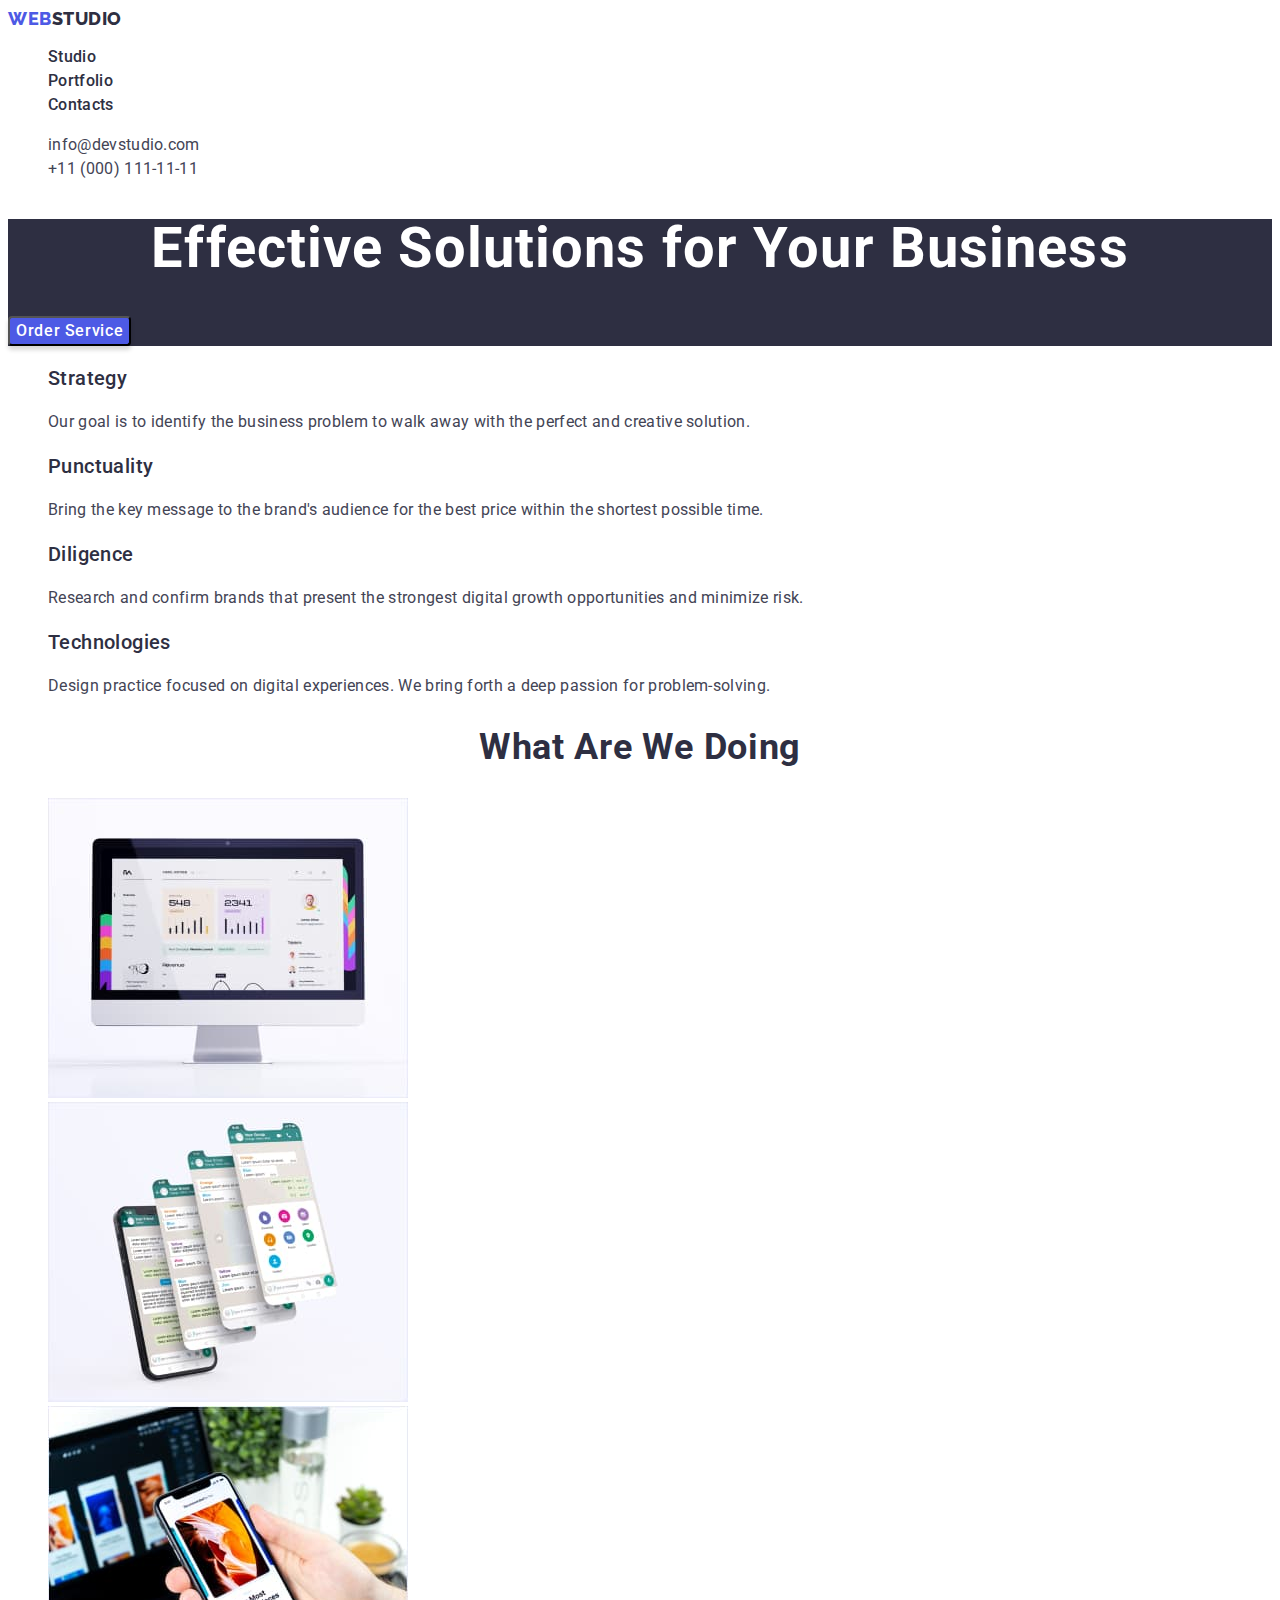
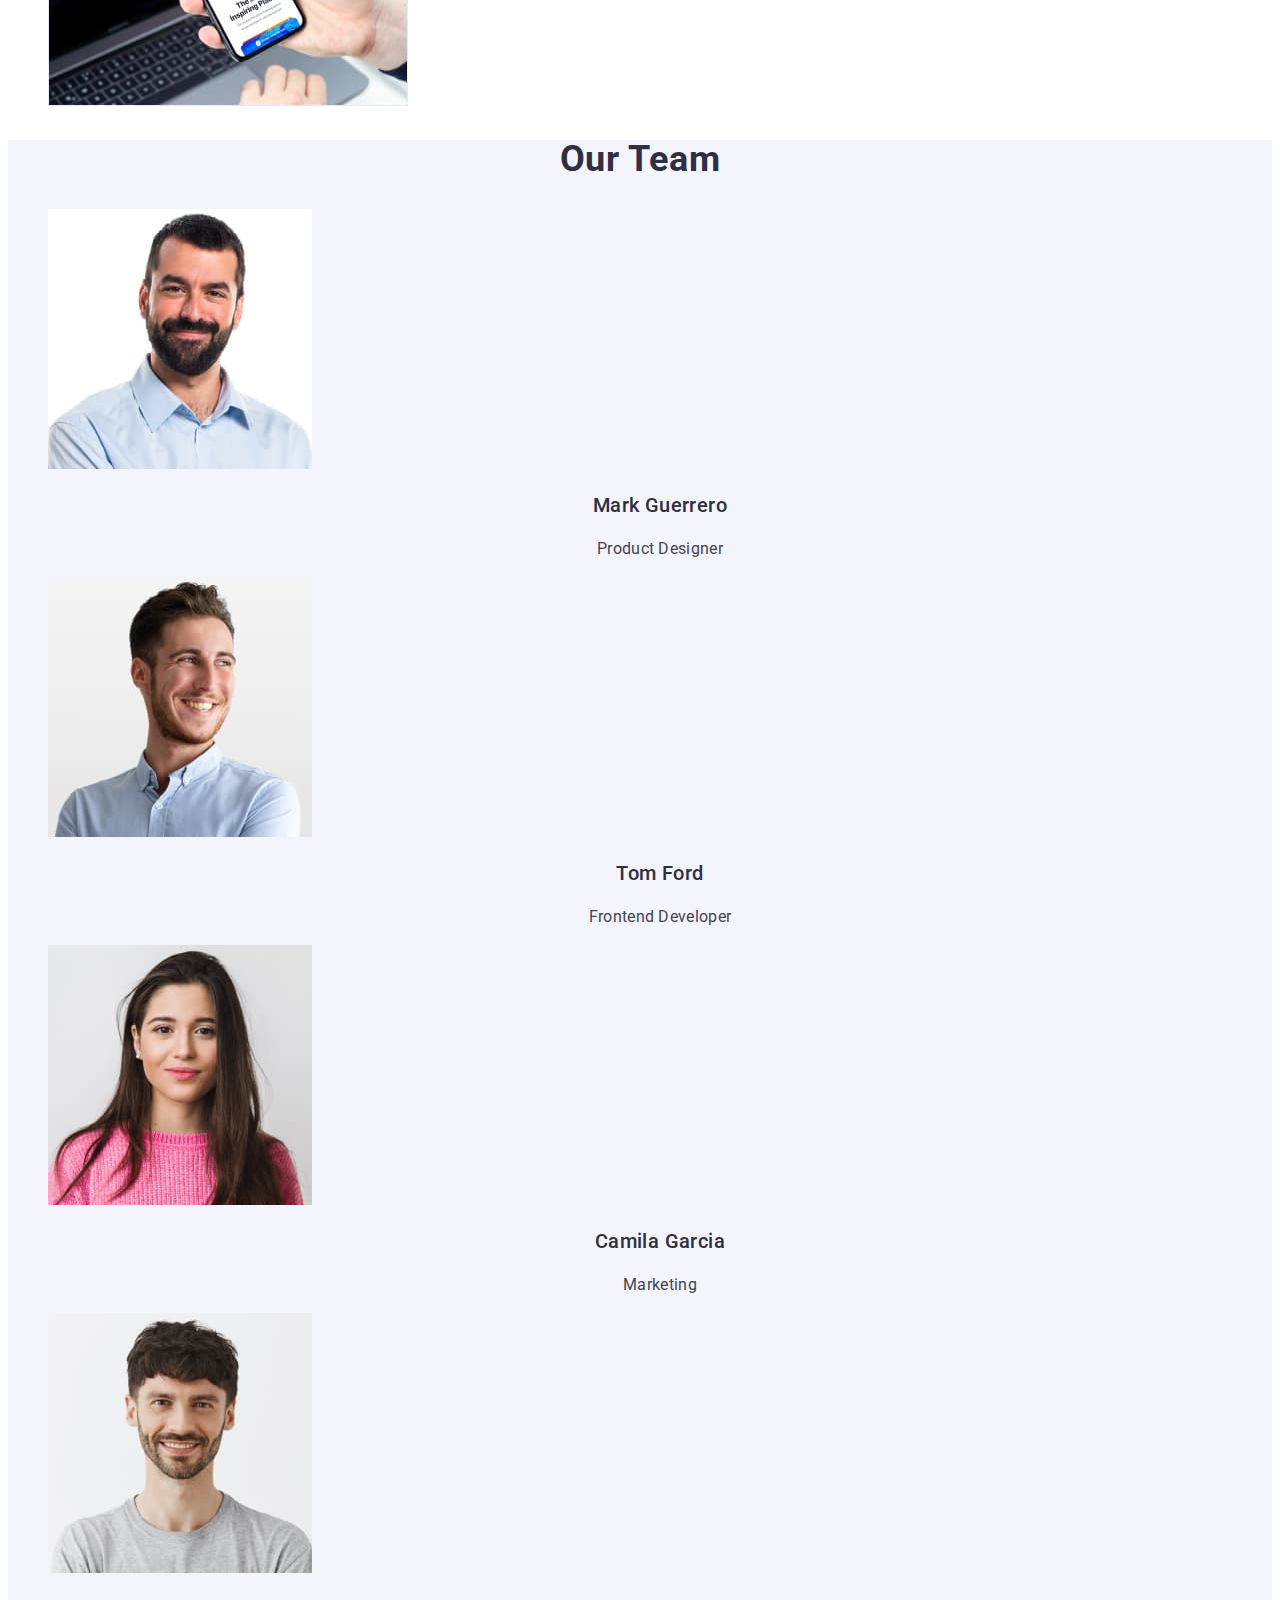
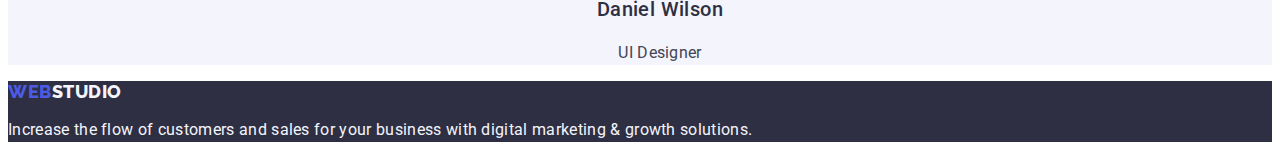
<file: index.html>
<!DOCTYPE html>
<html lang="en">
  <head>
    <meta charset="UTF-8" />
    <meta http-equiv="X-UA-Compatible" content="IE=edge" />
    <meta name="viewport" content="width=device-width, initial-scale=1.0" />
    <title>Webstudio</title>
    <link rel="stylesheet" href="./css/styles.css" />
    <link rel="preconnect" href="https://fonts.googleapis.com" />
    <link rel="preconnect" href="https://fonts.gstatic.com" crossorigin />
    <link
      href="https://fonts.googleapis.com/css2?family=Raleway:wght@800&display=swap"
      rel="stylesheet"
    />
    <link rel="preconnect" href="https://fonts.googleapis.com" />
    <link rel="preconnect" href="https://fonts.gstatic.com" crossorigin />
    <link
      href="https://fonts.googleapis.com/css2?family=Roboto:wght@400;500;700&display=swap"
      rel="stylesheet"
    />
  </head>
  <body>
    <header class="header">
      <nav>
        <a href="./index.html" class="link logo"
          >Web<span class="logo-part">Studio</span></a
        >

        <ul class="list">
          <li><a href="./index.html" class="link nav-list-item">Studio</a></li>
          <li>
            <a href="./portfolio.html" class="link nav-list-item">Portfolio</a>
          </li>
          <li><a href="" class="link nav-list-item">Contacts</a></li>
        </ul>
      </nav>

      <address class="address">
        <ul class="list">
          <li>
            <a href="mailto:info@devstudio.com" class="link address-list-item"
              >info@devstudio.com</a
            >
          </li>
          <li>
            <a href="tel:+110001111111" class="link address-list-item"
              >+11 (000) 111-11-11</a
            >
          </li>
        </ul>
      </address>
    </header>

    <main>
      <section class="hero">
        <h1 class="hero-title">Effective Solutions for Your Business</h1>
        <button type="button" class="hero-btn">Order Service</button>
      </section>

      <section class="principles">
        <h2 hidden class="hidden-principles">Our Principles</h2>
        <ul class="list">
          <li class="principles-list-item">
            <h3 class="principle-name">Strategy</h3>
            <p class="principle-desc">
              Our goal is to identify the business problem to walk away with the
              perfect and creative solution.
            </p>
          </li>
          <li class="principles-list-item">
            <h3 class="principle-name">Punctuality</h3>
            <p class="principle-desc">
              Bring the key message to the brand's audience for the best price
              within the shortest possible time.
            </p>
          </li>
          <li class="principles-list-item">
            <h3 class="principle-name">Diligence</h3>
            <p class="principle-desc">
              Research and confirm brands that present the strongest digital
              growth opportunities and minimize risk.
            </p>
          </li>
          <li class="principles-list-item">
            <h3 class="principle-name">Technologies</h3>
            <p class="principle-desc">
              Design practice focused on digital experiences. We bring forth a
              deep passion for problem-solving.
            </p>
          </li>
        </ul>
      </section>
      <section class="projects">
        <h2 class="section-heading">What are we doing</h2>
        <ul class="list">
          <li class="project-list-item">
            <img
              src="./images/img1.jpg"
              alt="Websites"
              width="360"
              height="300"
            />
          </li>
          <li class="project-list-item">
            <img
              src="./images/img2.jpg"
              alt="Mobile apps"
              width="360"
              height="300"
            />
          </li>
          <li class="project-list-item">
            <img
              src="./images/img3.jpg"
              alt="Mobile websites"
              width="360"
              height="300"
            />
          </li>
        </ul>
      </section>

      <section class="team">
        <h2 class="section-heading">Our Team</h2>
        <ul class="list">
          <li class="team-member">
            <img
              src="./images/img4.jpg"
              alt="Mark Guerrero"
              width="264"
              height="260"
            />
            <h3 class="member-name">Mark Guerrero</h3>
            <p class="member-position">Product Designer</p>
          </li>
          <li class="team-member">
            <img
              src="./images/img5.jpg"
              alt="Tom Ford"
              width="264"
              height="260"
            />
            <h3 class="member-name">Tom Ford</h3>
            <p class="member-position">Frontend Developer</p>
          </li>
          <li class="team-member">
            <img
              src="./images/img6.jpg"
              alt="Camila Garcia"
              width="264"
              height="260"
            />
            <h3 class="member-name">Camila Garcia</h3>
            <p class="member-position">Marketing</p>
          </li>
          <li class="team-member">
            <img
              src="./images/img7.jpg"
              alt="Daniel Wilson"
              width="264"
              height="260"
            />
            <h3 class="member-name">Daniel Wilson</h3>
            <p class="member-position">UI Designer</p>
          </li>
        </ul>
      </section>
    </main>
    <footer class="footer">
      <a href="./index.html" class="link logo"
        >Web<span class="footer-logo-part">Studio</span></a
      >

      <p class="footer-text">
        Increase the flow of customers and sales for your business with digital
        marketing & growth solutions.
      </p>
    </footer>
  </body>
</html>
</file>
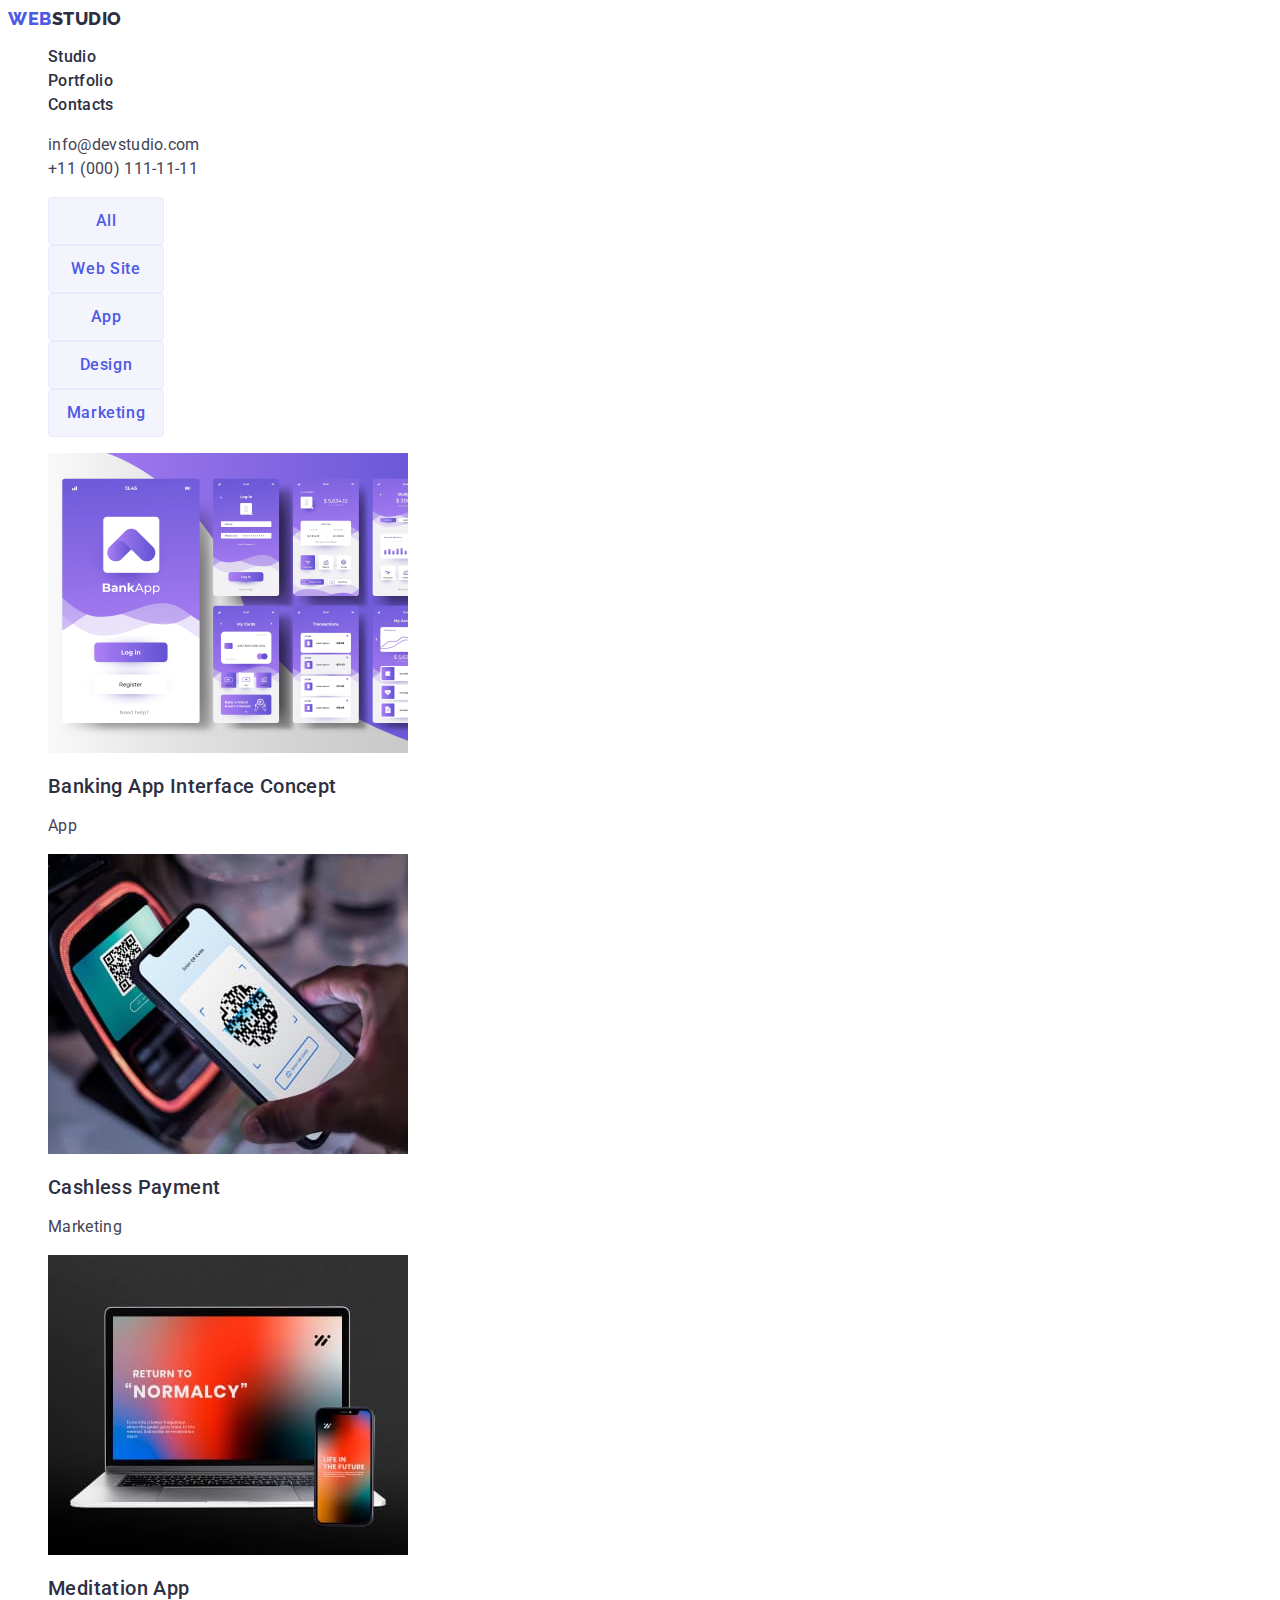
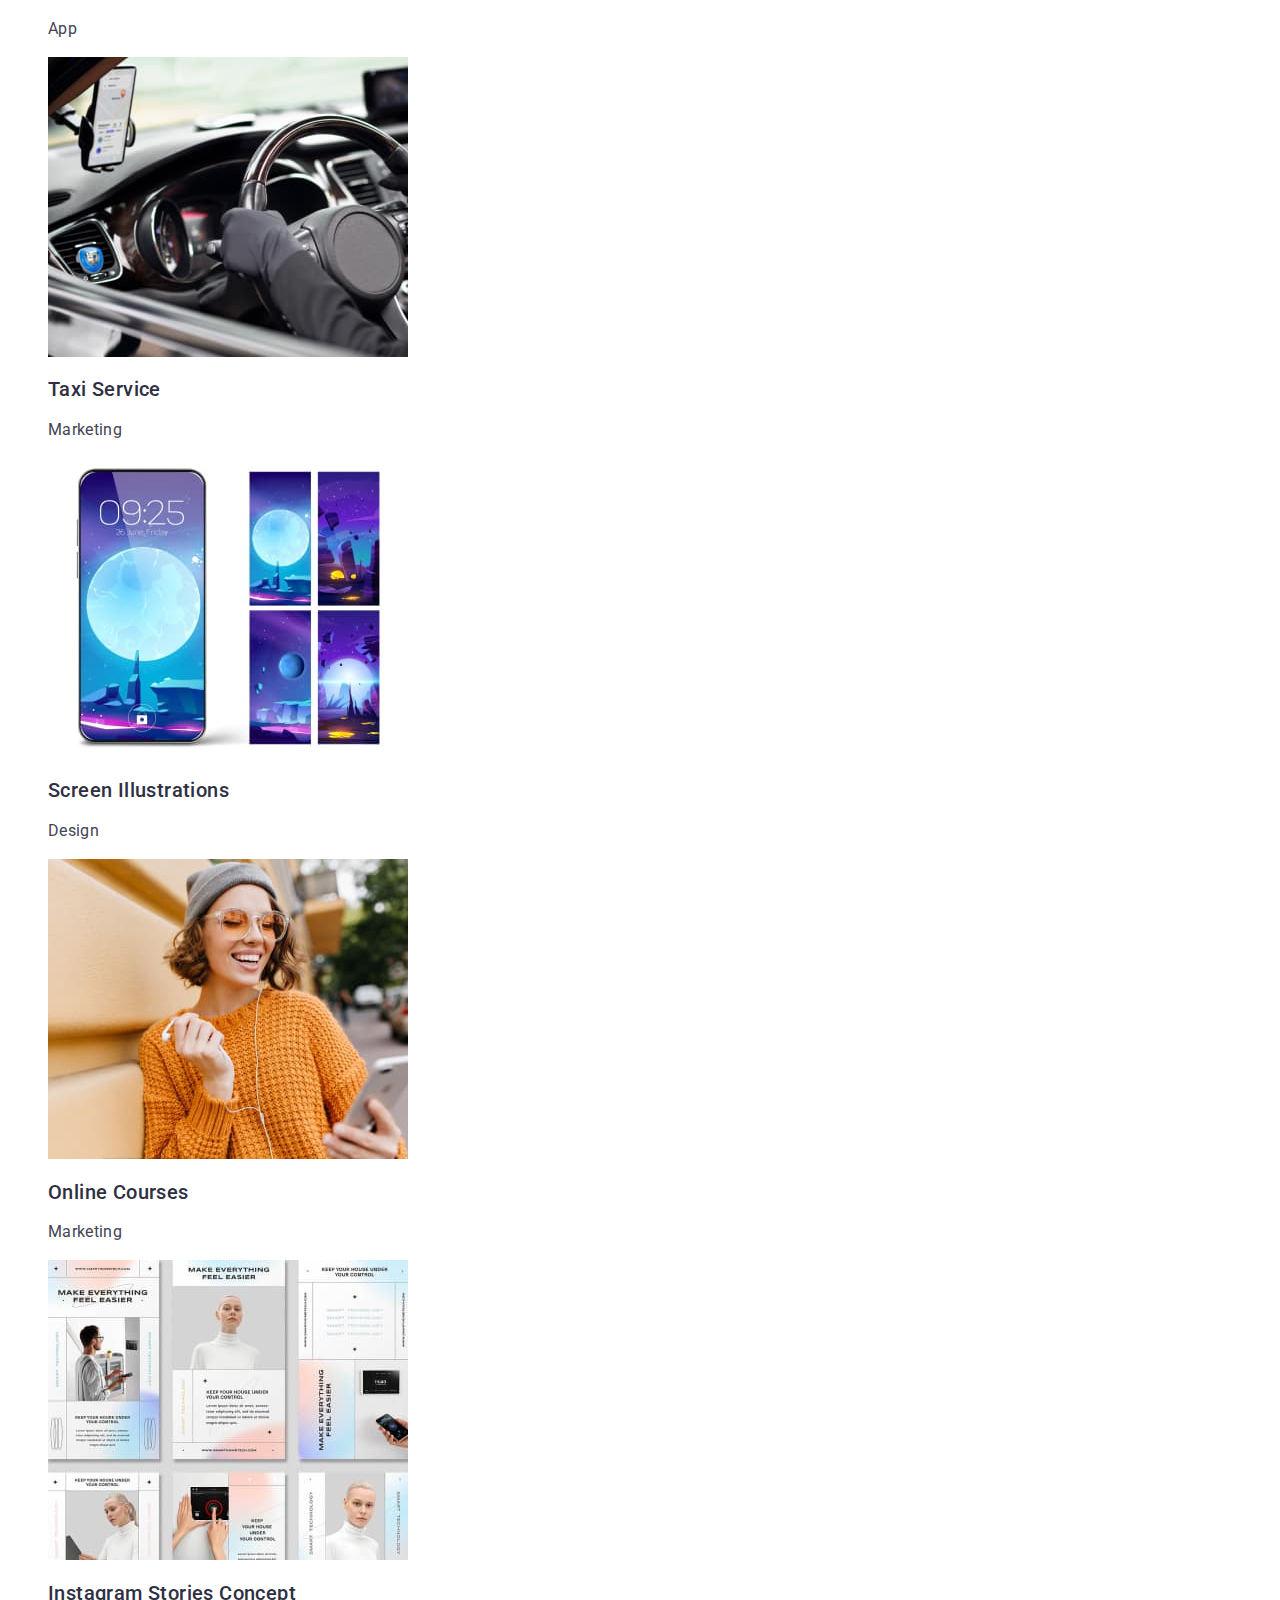
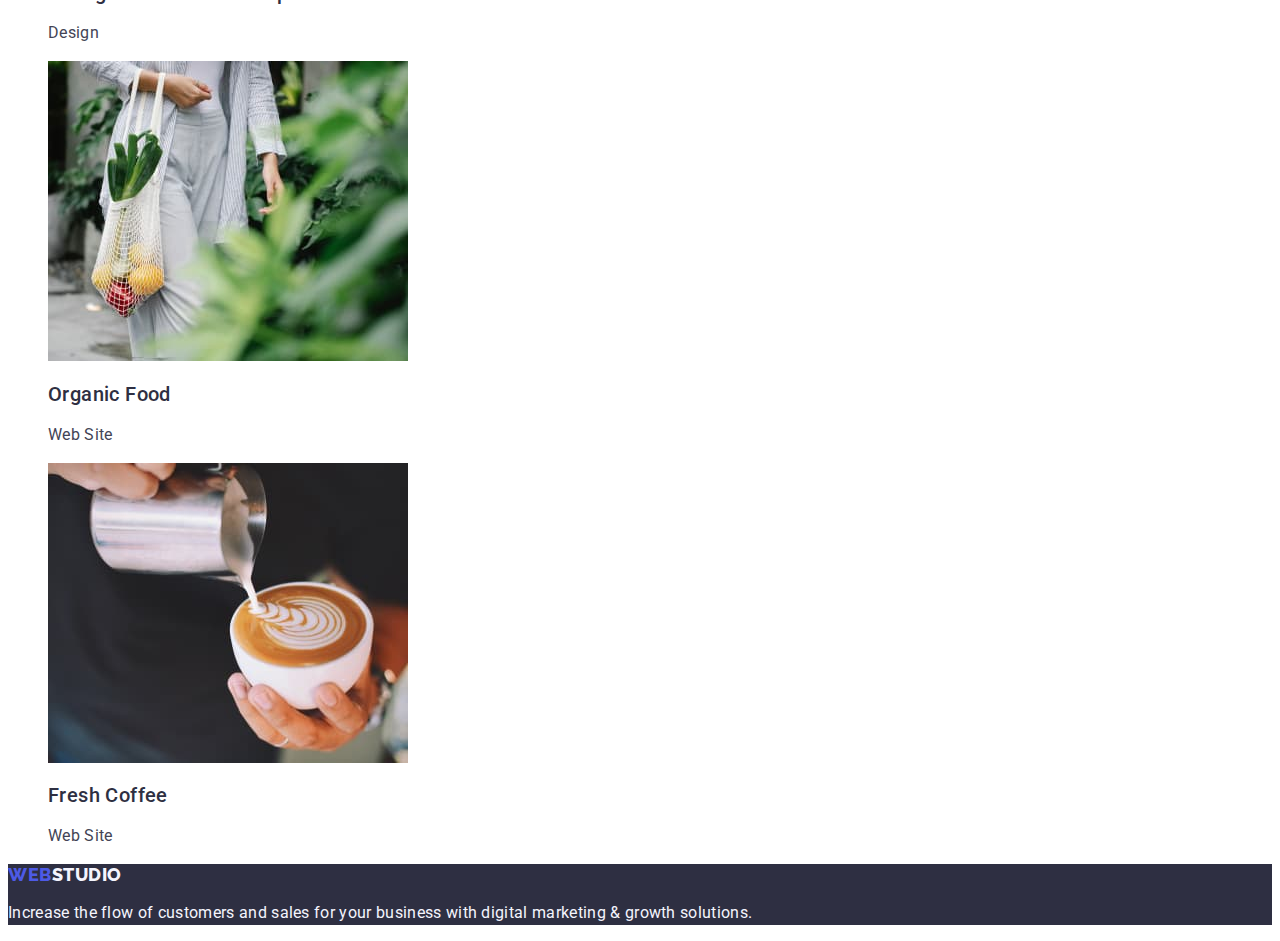
<file: portfolio.html>
<!DOCTYPE html>
<html lang="en">
  <head>
    <meta charset="UTF-8" />
    <meta http-equiv="X-UA-Compatible" content="IE=edge" />
    <meta name="viewport" content="width=device-width, initial-scale=1.0" />
    <title>Webstudio</title>
    <link rel="stylesheet" href="./css/styles.css" />
    <link rel="preconnect" href="https://fonts.googleapis.com" />
    <link rel="preconnect" href="https://fonts.gstatic.com" crossorigin />
    <link
      href="https://fonts.googleapis.com/css2?family=Raleway:wght@800&display=swap"
      rel="stylesheet"
    />
    <link rel="preconnect" href="https://fonts.googleapis.com" />
    <link rel="preconnect" href="https://fonts.gstatic.com" crossorigin />
    <link
      href="https://fonts.googleapis.com/css2?family=Roboto:wght@400;500;700&display=swap"
      rel="stylesheet"
    />
  </head>
  <body>
    <header class="header">
      <nav>
        <a href="./index.html" class="link logo"
          >Web<span class="logo-part">Studio</span></a
        >

        <ul class="list">
          <li><a href="./index.html" class="link nav-list-item">Studio</a></li>
          <li>
            <a href="./portfolio.html" class="link nav-list-item">Portfolio</a>
          </li>
          <li><a href="" class="link nav-list-item">Contacts</a></li>
        </ul>
      </nav>

      <address class="address">
        <ul class="list">
          <li>
            <a href="mailto:info@devstudio.com" class="link address-list-item"
              >info@devstudio.com</a
            >
          </li>
          <li>
            <a href="tel:+110001111111" class="link address-list-item"
              >+11 (000) 111-11-11</a
            >
          </li>
        </ul>
      </address>
    </header>
    <main>
      <section class="buttons">
        <h1 hidden>Portfolio menu</h1>
        <ul class="list">
          <li class="button-item">
            <button type="button" class="btn">All</button>
          </li>
          <li class="button-item">
            <button type="button" class="btn">Web Site</button>
          </li>
          <li class="button-item">
            <button type="button" class="btn">App</button>
          </li>
          <li class="button-item">
            <button type="button" class="btn">Design</button>
          </li>
          <li class="button-item">
            <button type="button" class="btn">Marketing</button>
          </li>
        </ul>

        <ul class="list">
          <li class="menu-list-item">
            <a href="" class="link"
              ><img
                src="./images/img8.jpg"
                alt="Banking App Interface"
                width="360"
                height="300"
              />
              <h2 class="list-item-name">Banking App Interface Concept</h2>
              <p class="list-item-desc">App</p>
            </a>
          </li>

          <li class="menu-list-item">
            <a href="" class="link"
              ><img
                src="./images/img9.jpg"
                alt="Photo of Cashless Payment"
                width="360"
                height="300"
              />
              <h2 class="list-item-name">Cashless Payment</h2>
              <p class="list-item-desc">Marketing</p>
            </a>
          </li>

          <li class="menu-list-item">
            <a href="" class="link"
              ><img
                src="./images/img10.jpg"
                alt="Photo of Meditation App Interface"
                width="360"
                height="300"
              />
              <h2 class="list-item-name">Meditation App</h2>
              <p class="list-item-desc">App</p>
            </a>
          </li>

          <li class="menu-list-item">
            <a href="" class="link"
              ><img
                src="./images/img11.jpg"
                alt="Photo of Taxi Inside"
                width="360"
                height="300"
              />
              <h2 class="list-item-name">Taxi Service</h2>
              <p class="list-item-desc">Marketing</p>
            </a>
          </li>
          <li class="menu-list-item">
            <a href="" class="link"
              ><img
                src="./images/img12.jpg"
                alt="Photo of Screen Illustrations"
                width="360"
                height="300"
              />
              <h2 class="list-item-name">Screen Illustrations</h2>
              <p class="list-item-desc">Design</p>
            </a>
          </li>

          <li class="menu-list-item">
            <a href="" class="link"
              ><img
                src="./images/img13.jpg"
                alt="Photo of a Woman with a Phone"
                width="360"
                height="300"
              />
              <h2 class="list-item-name">Online Courses</h2>
              <p class="list-item-desc">Marketing</p>
            </a>
          </li>

          <li class="menu-list-item">
            <a href="" class="link"
              ><img
                src="./images/img14.jpg"
                alt="Photo of Instagram Stories Concept"
                width="360"
                height="300"
              />
              <h2 class="list-item-name">Instagram Stories Concept</h2>
              <p class="list-item-desc">Design</p>
            </a>
          </li>

          <li class="menu-list-item">
            <a href="" class="link"
              ><img
                src="./images/img15.jpg"
                alt="Photo of a Woman with Food"
                width="360"
                height="300"
              />
              <h2 class="list-item-name">Organic Food</h2>
              <p class="list-item-desc">Web Site</p>
            </a>
          </li>

          <li class="menu-list-item">
            <a href="" class="link"
              ><img
                src="./images/img16.jpg"
                alt="Photo of a Cup of Coffee"
                width="360"
                height="300"
              />
              <h2 class="list-item-name">Fresh Coffee</h2>
              <p class="list-item-desc">Web Site</p>
            </a>
          </li>
        </ul>
      </section>
    </main>

    <footer class="footer">
      <a href="./index.html" class="link logo"
        >Web<span class="footer-logo-part">Studio</span></a
      >

      <p class="footer-text">
        Increase the flow of customers and sales for your business with digital
        marketing & growth solutions.
      </p>
    </footer>
  </body>
</html>
</file>
<file: css/styles.css>
:root {
  --text-color: #434455;
  --logo-color: #4d5ae5;
  --secondary-text-color: #2e2f42;
  --hover-color: #404bbf;
  --hero-color: #ffffff;
  --footer-text-color: #f4f4fd;
  --button-border: #e7e9fc;
  --box-shadow: rgba(0, 0, 0, 0.15);
  --box-shadow-one: rgba(0, 0, 0, 0.1);
  --box-shadow-two: rgba(0, 0, 0, 0.08);
  --box-shadow-three: rgba(0, 0, 0, 0.12);
}

body {
  font-family: "Roboto", sans-serif;
  color: var(--text-color);
  letter-spacing: 0.02em;
}

.logo {
  font-family: "Raleway", sans-serif;
  font-weight: 800;
  font-size: 18px;
  color: var(--logo-color);
  line-height: 1.17;
  letter-spacing: 0.03em;
  text-transform: uppercase;
}

.logo .logo-part {
  color: var(--secondary-text-color);
}

.link {
  text-decoration: none;
}

.nav-list-item {
  font-weight: 500;
  font-size: 16px;
  line-height: 1.5;
  color: var(--secondary-text-color);
}

.nav-list-item:hover,
.nav-list-item:focus {
  color: var(--hover-color);
}

.address {
  font-style: normal;
}

.address-list-item {
  font-size: 16px;
  line-height: 1.5;
  color: var(--text-color);
}

.address-list-item:hover,
.address-list-item:focus {
  color: var(--hover-color);
}
.hero {
  background: var(--secondary-text-color);
  letter-spacing: 0.02em;
}

.hero-title {
  font-size: 56px;
  text-align: center;
  line-height: 1.07;
  color: var(--hero-color);
  letter-spacing: 0.02em;
}

.hero-btn {
  font-family: "Roboto", sans-serif;
  font-weight: 500;
  font-size: 16px;
  line-height: 1.5;
  letter-spacing: 0.04em;
  cursor: pointer;
  background: var(--logo-color);
  box-shadow: 0px 4px 4px var(--box-shadow);
  border-radius: 4px;
  color: var(--hero-color);
}

.list {
  list-style: none;
}

.principle-name {
  font-weight: 500;
  font-size: 20px;
  line-height: 1.2;
  letter-spacing: 0.02em;
  color: var(--secondary-text-color);
}

.principle-desc {
  font-size: 16px;
  line-height: 1.5;
}

.section-heading {
  font-size: 36px;
  text-align: center;
  text-transform: capitalize;
  letter-spacing: 0.02em;
  color: var(--secondary-text-color);
  line-height: 1.11;
}

.team {
  background-color: var(--footer-text-color);
}

.member-name {
  font-weight: 500;
  font-size: 20px;
  line-height: 1.2;
  letter-spacing: 0.02em;
  text-align: center;
  color: var(--secondary-text-color);
}

.member-position {
  font-size: 16px;
  line-height: 1.5;
  text-align: center;
}

.footer {
  background-color: var(--secondary-text-color);
}

.logo .footer-logo-part {
  color: var(--footer-text-color);
}

.footer-text {
  font-size: 16px;
  line-height: 1.5;
  color: var(--footer-text-color);
}

/* Portfolio */

.btn {
  font-family: "Roboto", sans-serif;
  width: 116px;
  height: 48px;
  background-color: var(--footer-text-color);
  border: 1px solid var(--button-border);
  border-radius: 4px;
  font-weight: 500;
  font-size: 16px;
  line-height: 1.5;
  letter-spacing: 0.04em;
  cursor: pointer;
  color: var(--logo-color);
}

.btn:hover {
  background-color: var(--hover-color);
  box-shadow: 0px 3px 1px var(--box-shadow-one),
    0px 2px 1px var(--box-shadow-two), 0px 2px 2px var(--box-shadow-three);
  border-radius: 4px;
  color: var(--hero-color);
}

.list-item-name {
  font-weight: 500;
  font-size: 20px;
  line-height: 1.2;
  letter-spacing: 0.02em;
  color: var(--secondary-text-color);
}

.list-item-desc {
  font-size: 16px;
  line-height: 1.5;
  color: var(--text-color);
}
</file>
